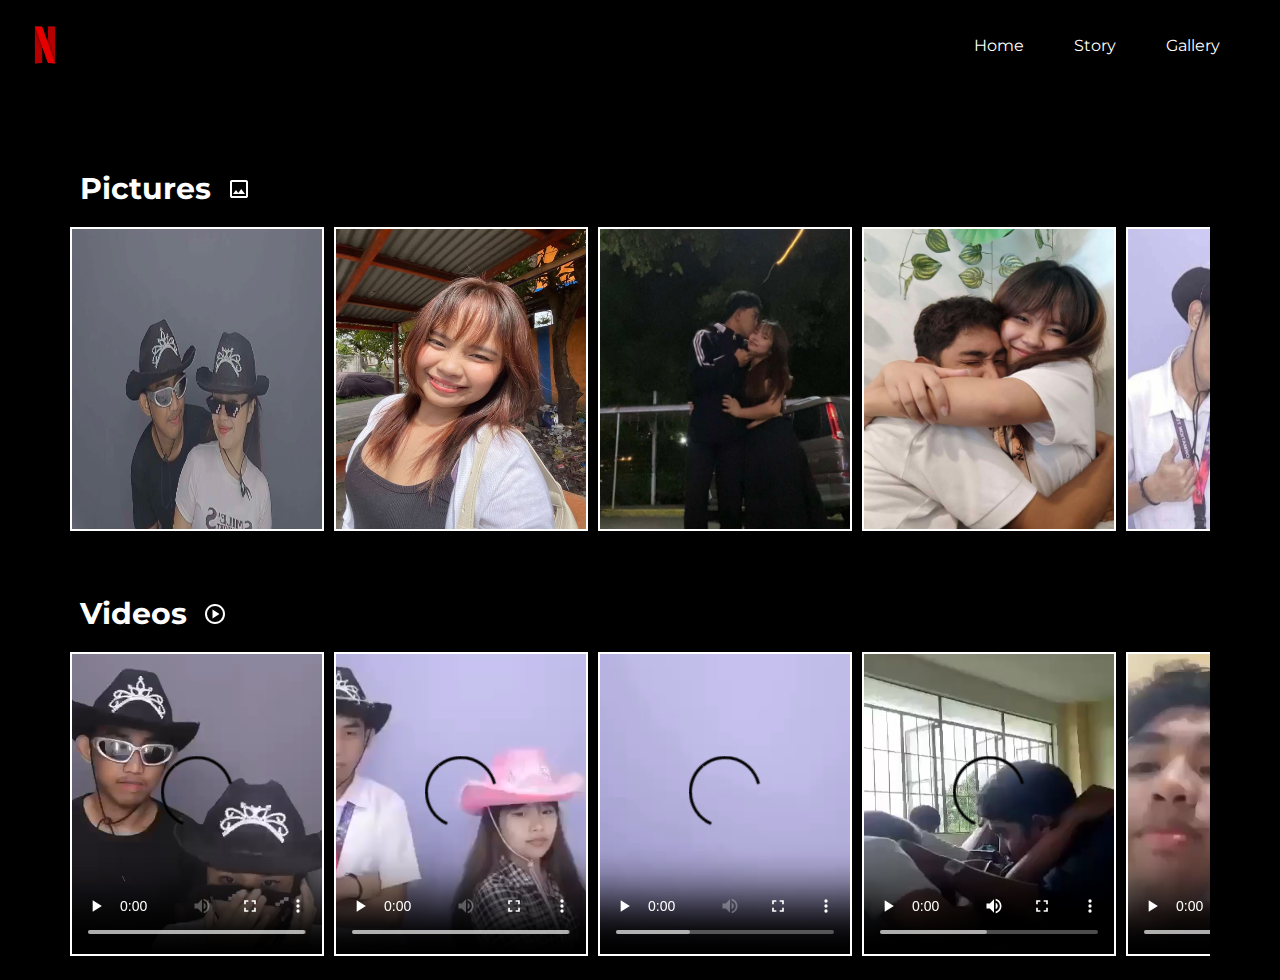
<file: gallery.html>
<!DOCTYPE html>
<html lang="en">
<head>
    <meta charset="UTF-8">
    <meta name="viewport" content="width=device-width, initial-scale=1.0">
    <!--for body font-->
    <link rel="preconnect" href="https://fonts.googleapis.com">
    <link rel="preconnect" href="https://fonts.gstatic.com" crossorigin>
    <link href="https://fonts.googleapis.com/css2?family=Montserrat:ital,wght@0,100..900;1,100..900&display=swap" rel="stylesheet">
    <link rel="stylesheet" href="gallery.css">
    <title>Gallery</title>
</head>
<body>
    <div id="loader">
        <div class="circle"></div>
      </div>

      <nav>
        <ul class="side-bar">
          <li onclick="hideMenu()"><a href="#"><svg id="close" xmlns="http://www.w3.org/2000/svg" height="24px" viewBox="0 -960 960 960" width="24px" fill="#5f6368"><path d="m256-200-56-56 224-224-224-224 56-56 224 224 224-224 56 56-224 224 224 224-56 56-224-224-224 224Z"/></svg></a></li>
          <li id="center"><a href="home.html">Home</a></li>
          <li id="center"><a href="story.html">Story</a></li>
          <li id="center"><a href="gallery.html">Gallery</a></li>
        </ul>
        <ul class="top-bar">
          <li><a href="index.html"><img id="img-logo" src="pics/netflix-logo-.png"></a></li>
          <li class="links"><a href="home.html">Home</a></li>
          <li class="links"><a href="story.html">Story</a></li>
          <li class="links"><a href="gallery.html">Gallery</a></li>
          <li class="menu" onclick="showMenu()"><a href="#"><svg id="menu" xmlns="http://www.w3.org/2000/svg" height="30px" viewBox="0 -960 960 960" width="24px" fill="#5f6368"><path d="M120-240v-80h720v80H120Zm0-200v-80h720v80H120Zm0-200v-80h720v80H120Z"/></svg></a></li>
        </ul>
      </nav>

      <div class="container">
        <div class="pics">
            <a>
                <h1 id="h1-image">Pictures&nbsp;&nbsp;</h1>
                <svg id="image-icon" xmlns="http://www.w3.org/2000/svg" height="24px" viewBox="0 -960 960 960" width="24px" fill="#5f6368">
                    <path d="M200-120q-33 0-56.5-23.5T120-200v-560q0-33 23.5-56.5T200-840h560q33 0 56.5 23.5T840-760v560q0 33-23.5 56.5T760-120H200Zm0-80h560v-560H200v560Zm40-80h480L570-480 450-320l-90-120-120 160Zm-40 80v-560 560Z" />
                </svg>
            </a>
            <div class="container-image">
              <div class="image"><img src="pics/anniv.jpg" alt=""></div>
              <div class="image"><img src="pics/baby.jpg" alt=""></div>
              <div class="image"><img src="pics/circle.jpg" alt=""></div>
              <div class="image"><img src="pics/first_motmot.jpg" alt=""></div>
              <div class="image"><img src="pics/photobooth.jpg" alt=""></div>
              <h1 id="see-all">See all<svg id="right-icon" xmlns="http://www.w3.org/2000/svg" height="24px" viewBox="0 -960 960 960" width="24px" fill="#5f6368"><path d="M504-480 320-664l56-56 240 240-240 240-56-56 184-184Z"/></svg></h1>
            </div>
        </div>
    
        <div class="vids">
            <a>
                <h1 id="h1-video">Videos&nbsp;&nbsp;</h1>
                <svg id="video-icon" xmlns="http://www.w3.org/2000/svg" height="24px" viewBox="0 -960 960 960" width="24px" fill="#5f6368">
                    <path d="m380-300 280-180-280-180v360ZM480-80q-83 0-156-31.5T197-197q-54-54-85.5-127T80-480q0-83 31.5-156T197-763q54-54 127-85.5T480-880q83 0 156 31.5T763-763q54 54 85.5 127T880-480q0 83-31.5 156T763-197q-54 54-127 85.5T480-80Zm0-80q134 0 227-93t93-227q0-134-93-227t-227-93q-134 0-227 93t-93 227q0 134 93 227t227 93Zm0-320Z" />
                </svg>
            </a>
            <div class="container-video">
              <div class="video">
                <video width="320" height="240" controls>
                  <source src="vid/1st_anniv.mp4" type="video/mp4">
                  Your browser does not support the video tag.
                </video>
              </div>
              <div class="video">
                <video width="320" height="240" controls>
                  <source src="vid/actingan_photobooth.mp4" type="video/mp4">
                  Your browser does not support the video tag.
                </video>
              </div>
              <div class="video">
                <video width="320" height="240" controls>
                  <source src="vid/cowboy_photobooth.mp4" type="video/mp4">
                  Your browser does not support the video tag.
                </video>
              </div>
              <div class="video">
                <video width="320" height="240" controls>
                  <source src="vid/suyo.mp4" type="video/mp4">
                  Your browser does not support the video tag.
                </video>
              </div>
              <div class="video">
                <video width="320" height="240" controls>
                  <source src="vid/favVid.mp4" type="video/mp4">
                  Your browser does not support the video tag.
                </video>
              </div>
              <h1 id="see-all">See all
                <svg id="right-icon" xmlns="http://www.w3.org/2000/svg" height="24px" viewBox="0 -960 960 960" width="24px" fill="#5f6368">
                  <path d="M504-480 320-664l56-56 240 240-240 240-56-56 184-184Z"/>
                </svg>
              </h1>
              
        </div>
        <div class="pop-up">
          <span>&times;</span>
          <div class="con">
            <img src="pics/anniv.jpg">
          </div>
        </div>
    </div>

      <script>
        function showMenu() {
          const sidebar = document.querySelector('.side-bar')
          sidebar.style.display = 'flex'
        }
    
        function hideMenu() {
          const sidebar = document.querySelector('.side-bar')
          sidebar.style.display = 'none'
        }
      </script>

      <script>
        window.addEventListener('load', () => {
          const loader = document.getElementById('loader');
          const content = document.getElementById('content');
      
          setTimeout(() => {
            loader.style.opacity = '0';
            setTimeout(() => {
              loader.style.display = 'none'; 
              content.style.display = 'block'; 
              document.body.style.overflow = 'auto'; 
            }, 500); 
          }, 500); 
        });
      </script>
      
<script>
    document.querySelectorAll('.container-image img').forEach(image => {
      image.onclick = () => {
        
        const popUp = document.querySelector('.pop-up');
        const popUpImage = popUp.querySelector('img');
        const downloadLink = popUp.querySelector('.dl a');

        popUp.style.display = 'flex';
        popUpImage.src = image.getAttribute('src');
      };
    });

    // Close the popup when clicking the close icon
    document.querySelector('.pop-up span').onclick = () => {
      document.querySelector('.pop-up').style.display = 'none';
    };
  </script>

</body>
</html>
</file>
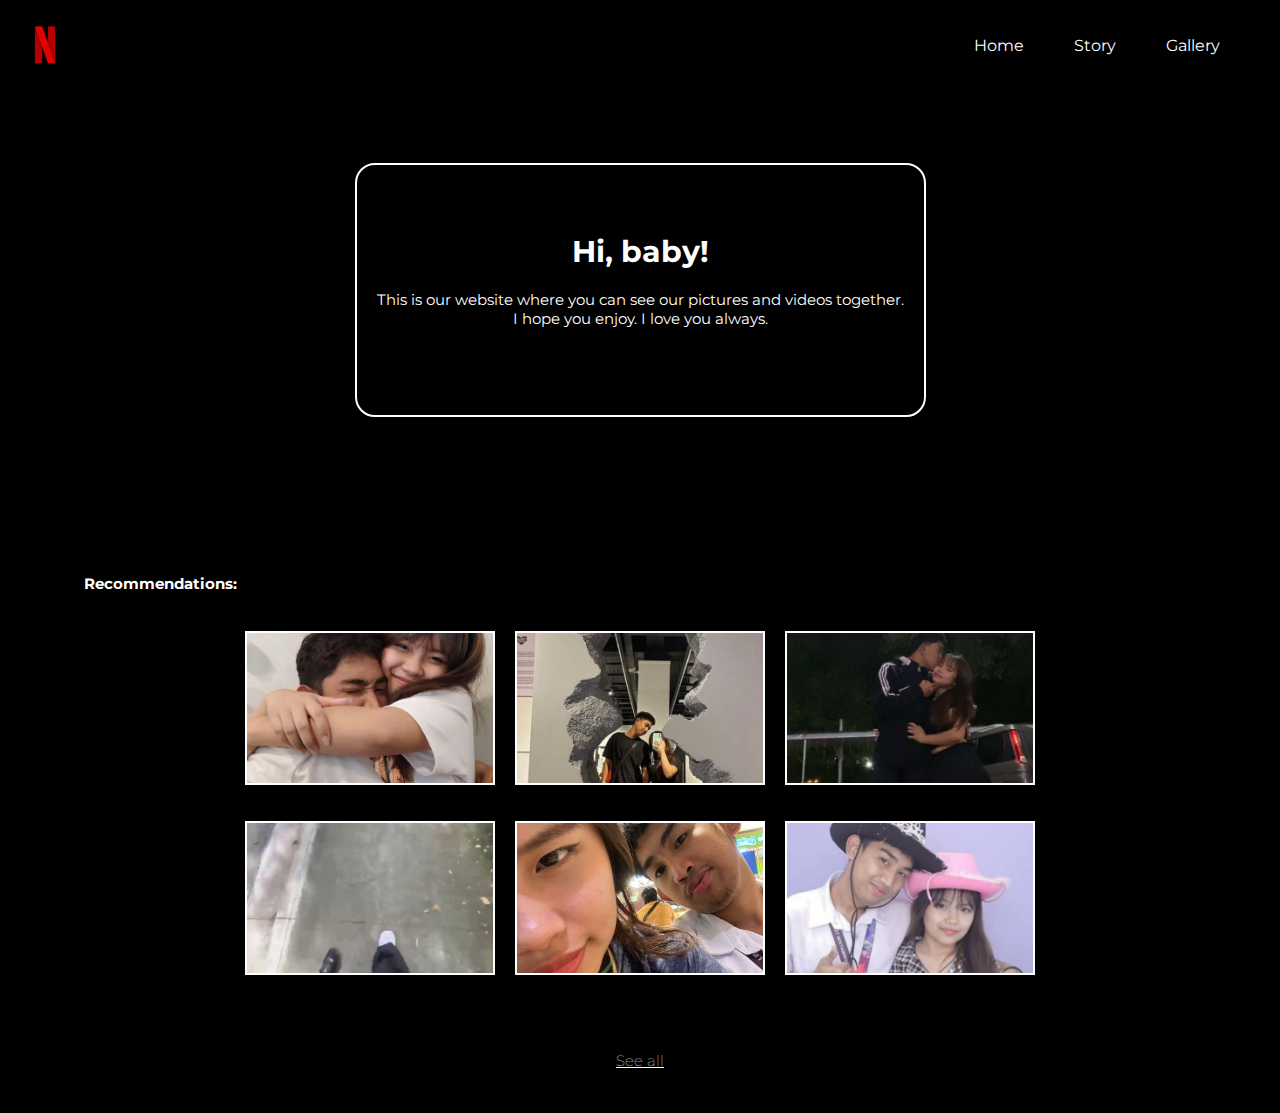
<file: home.html>
<!DOCTYPE html>
<html lang="en">
<head>
    <meta charset="UTF-8">
    <meta name="viewport" content="width=device-width, initial-scale=1.0">
    <!--for body font-->
    <link rel="preconnect" href="https://fonts.googleapis.com">
    <link rel="preconnect" href="https://fonts.gstatic.com" crossorigin>
    <link href="https://fonts.googleapis.com/css2?family=Montserrat:ital,wght@0,100..900;1,100..900&display=swap" rel="stylesheet">
    <!--for css styling link-->
    <link rel="stylesheet" href="home-style.css">
    <title>Document</title>
</head>
<body id="body_home">
  <div id="loader">
    <div class="circle"></div>
  </div>

  <nav>
    <ul class="side-bar">
      <li onclick="hideMenu()"><a href="#"><svg id="close" xmlns="http://www.w3.org/2000/svg" height="24px" viewBox="0 -960 960 960" width="24px" fill="#5f6368"><path d="m256-200-56-56 224-224-224-224 56-56 224 224 224-224 56 56-224 224 224 224-56 56-224-224-224 224Z"/></svg></a></li>
      <li id="center" class="home"><a href="home.html">Home</a></li>
      <li id="center"><a href="story.html">Story</a></li>
      <li id="center"><a href="gallery.html">Gallery</a></li>
    </ul>
    <ul class="top-bar">
      <li><a href="index.html"><img id="img-logo" src="pics/netflix-logo-.png"></a></li>
      <li class="links" class="home"><a href="home.html">Home</a></li>
      <li class="links"><a href="story.html">Story</a></li>
      <li class="links"><a href="gallery.html">Gallery</a></li>
      <li class="menu" onclick="showMenu()"><a href="#"><svg id="menu" xmlns="http://www.w3.org/2000/svg" height="30px" viewBox="0 -960 960 960" width="24px" fill="#5f6368"><path d="M120-240v-80h720v80H120Zm0-200v-80h720v80H120Zm0-200v-80h720v80H120Z"/></svg></a></li>
    </ul>
  </nav>

  <div class="text-container">
    <div class="text">
      <h1 id="text-h1">Hi, baby!</h1>
      <p id="text-p">This is our website where you can see our pictures and videos together.
        <br>I hope you enjoy. I love you always.
      </p>
    </div>
  </div>
  

  <h1 id="rec">Recommendations:</h1>

  <div class="mid">
    <div class="container1">
      <div class="image-wrapper">
        <img src="pics/first_motmot.jpg" alt="First Image">
        <a href="vid/kiss.mp4" class="play-button">
          <svg class="play-button" xmlns="http://www.w3.org/2000/svg" height="30px" viewBox="0 -960 960 960" width="30px" fill="#5f6368">
            <path d="m380-300 280-180-280-180v360ZM480-80q-83 0-156-31.5T197-197q-54-54-85.5-127T80-480q0-83 31.5-156T197-763q54-54 127-85.5T480-880q83 0 156 31.5T763-763q54 54 85.5 127T880-480q0 83-31.5 156T763-197q-54 54-127 85.5T480-80Zm0-80q134 0 227-93t93-227q0-134-93-227t-227-93q-134 0-227 93t-93 227q0 134 93 227t227 93Zm0-320Z"/>
          </svg>
        </a>
      </div>
      <div class="image-wrapper">
        <img src="pics/ronac.jpg" alt="Second Image">
        <a href="vid/ronacArtLambingan.mp4" class="play-button">
          <svg class="play-button" xmlns="http://www.w3.org/2000/svg" height="30px" viewBox="0 -960 960 960" width="30px" fill="#5f6368">
            <path d="m380-300 280-180-280-180v360ZM480-80q-83 0-156-31.5T197-197q-54-54-85.5-127T80-480q0-83 31.5-156T197-763q54-54 127-85.5T480-880q83 0 156 31.5T763-763q54 54 85.5 127T880-480q0 83-31.5 156T763-197q-54 54-127 85.5T480-80Zm0-80q134 0 227-93t93-227q0-134-93-227t-227-93q-134 0-227 93t-93 227q0 134 93 227t227 93Zm0-320Z"/>
          </svg>
        </a>
      </div>
      <div class="image-wrapper">
        <img src="pics/circle.jpg" alt="Third Image">
        <a href="vid/us_vid.mp4" class="play-button">
          <svg class="play-button" xmlns="http://www.w3.org/2000/svg" height="24px" viewBox="0 -960 960 960" width="24px" fill="#5f6368">
            <path d="m380-300 280-180-280-180v360ZM480-80q-83 0-156-31.5T197-197q-54-54-85.5-127T80-480q0-83 31.5-156T197-763q54-54 127-85.5T480-880q83 0 156 31.5T763-763q54 54 85.5 127T880-480q0 83-31.5 156T763-197q-54 54-127 85.5T480-80Zm0-80q134 0 227-93t93-227q0-134-93-227t-227-93q-134 0-227 93t-93 227q0 134 93 227t227 93Zm0-320Z"/>
          </svg>
        </a>
      </div>
    
      <div class="pop-up">
        <span>&times;</span>
        <div class="con">
          <video controls>
            <source src="" type="video/mp4">
            Your browser does not support the video tag.
          </video>
        </div>
      </div>

        <div class="container2">
          <div class="image-wrapper">
            <img src="pics/up.jpg" alt="Fourth Image">
            <a href="vid/walkingUP.mp4" class="play-button">
              <svg class="play-button" xmlns="http://www.w3.org/2000/svg" height="24px" viewBox="0 -960 960 960" width="24px" fill="#5f6368"><path d="m380-300 280-180-280-180v360ZM480-80q-83 0-156-31.5T197-197q-54-54-85.5-127T80-480q0-83 31.5-156T197-763q54-54 127-85.5T480-880q83 0 156 31.5T763-763q54 54 85.5 127T880-480q0 83-31.5 156T763-197q-54 54-127 85.5T480-80Zm0-80q134 0 227-93t93-227q0-134-93-227t-227-93q-134 0-227 93t-93 227q0 134 93 227t227 93Zm0-320Z"/></svg>
            </a>
          </div>
        <div class="image-wrapper">
            <img src="pics/sm.jpg" alt="Fifth Image">
            <a href="vid/makefacesound.mp4" class="play-button">
              <svg class="play-button" xmlns="http://www.w3.org/2000/svg" height="24px" viewBox="0 -960 960 960" width="24px" fill="#5f6368"><path d="m380-300 280-180-280-180v360ZM480-80q-83 0-156-31.5T197-197q-54-54-85.5-127T80-480q0-83 31.5-156T197-763q54-54 127-85.5T480-880q83 0 156 31.5T763-763q54 54 85.5 127T880-480q0 83-31.5 156T763-197q-54 54-127 85.5T480-80Zm0-80q134 0 227-93t93-227q0-134-93-227t-227-93q-134 0-227 93t-93 227q0 134 93 227t227 93Zm0-320Z"/></svg>
            </a>
          </div>
        <div class="image-wrapper">
            <img src="pics/photobooth.jpg" alt="Sixth Image">
            <a href="vid/cowboy_photobooth.mp4" class="play-button">
              <svg class="play-button" xmlns="http://www.w3.org/2000/svg" height="24px" viewBox="0 -960 960 960" width="24px" fill="#5f6368"><path d="m380-300 280-180-280-180v360ZM480-80q-83 0-156-31.5T197-197q-54-54-85.5-127T80-480q0-83 31.5-156T197-763q54-54 127-85.5T480-880q83 0 156 31.5T763-763q54 54 85.5 127T880-480q0 83-31.5 156T763-197q-54 54-127 85.5T480-80Zm0-80q134 0 227-93t93-227q0-134-93-227t-227-93q-134 0-227 93t-93 227q0 134 93 227t227 93Zm0-320Z"/></svg>
            </a>
          </div>
        </div>
        <div class="see-all">
          <a href="gallery.html">
            <h1 id="see-all">See all</h1>
          </a>
        </div>
      </div>

      <div class="pop-up">
        <span>&times;</span>
        <div class="con">
          <video controls>
            <source src="" type="video/mp4">
            Your browser does not support the video tag.
          </video>
        </div>
      </div>
    </div>
  </body>



  <script>
    function showMenu() {
      const sidebar = document.querySelector('.side-bar')
      sidebar.style.display = 'flex'
    }

    function hideMenu() {
      const sidebar = document.querySelector('.side-bar')
      sidebar.style.display = 'none'
    }
  </script>

<script>
  window.addEventListener('load', () => {
    const loader = document.getElementById('loader');
    const content = document.getElementById('content');

    setTimeout(() => {
      loader.style.opacity = '0';
      setTimeout(() => {
        loader.style.display = 'none'; 
        content.style.display = 'block'; 
        document.body.style.overflow = 'auto'; 
      }, 500); 
    }, 500); 
  });
</script>


<script>
  document.querySelectorAll('.mid .play-button').forEach(button => {
    button.onclick = (e) => {
      e.preventDefault(); 
      const videoSrc = button.getAttribute('href'); 
      const popUp = document.querySelector('.pop-up');
      const videoElement = popUp.querySelector('video');
      const videoSource = videoElement.querySelector('source');

     
      videoSource.src = videoSrc;
      videoElement.load(); 
      videoElement.play(); 

     
      popUp.style.display = 'flex';
    };
  });

  
  document.querySelector('.pop-up span').onclick = () => {
    const popUp = document.querySelector('.pop-up');
    const videoElement = popUp.querySelector('video');

    
    videoElement.pause();
    popUp.style.display = 'none';
  };
</script>

</body>
</html>
</file>
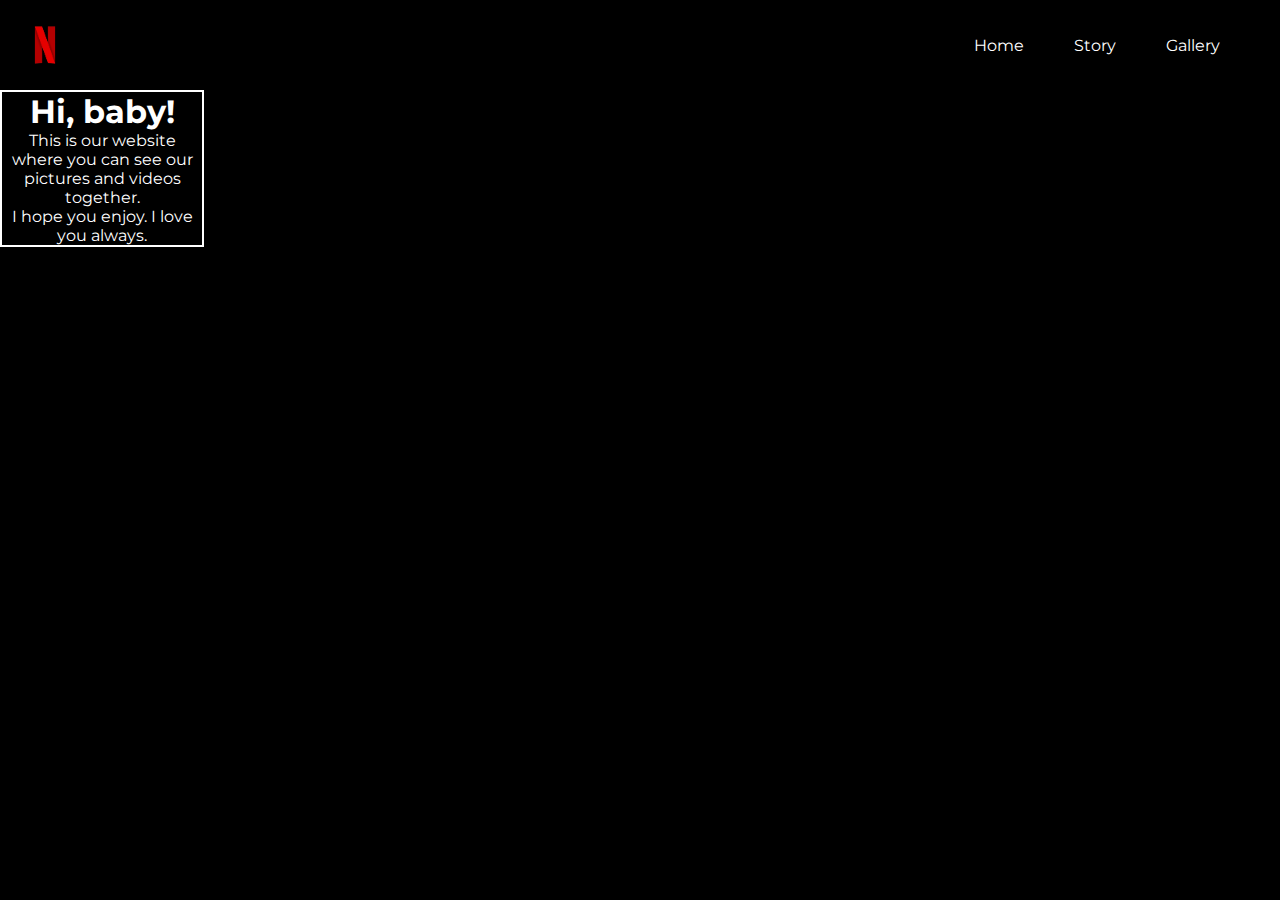
<file: story.html>
<!DOCTYPE html>
<html lang="en">
<head>
    <meta charset="UTF-8">
    <meta name="viewport" content="width=device-width, initial-scale=1.0">
    <link rel="stylesheet" href="story.css">
    <link rel="preconnect" href="https://fonts.googleapis.com">
    <link rel="preconnect" href="https://fonts.gstatic.com" crossorigin>
    <link href="https://fonts.googleapis.com/css2?family=Montserrat:ital,wght@0,100..900;1,100..900&display=swap" rel="stylesheet">
    <title>Story</title>
</head>
<body>

  <div id="loader">
    <div class="circle"></div>
  </div>
    <nav>

        <ul class="side-bar">
          <li onclick="hideMenu()"><a href="#"><svg id="close" xmlns="http://www.w3.org/2000/svg" height="24px" viewBox="0 -960 960 960" width="24px" fill="#5f6368"><path d="m256-200-56-56 224-224-224-224 56-56 224 224 224-224 56 56-224 224 224 224-56 56-224-224-224 224Z"/></svg></a></li>
          <li id="center"><a href="home.html">Home</a></li>
          <li id="center"><a href="story.html">Story</a></li>
          <li id="center"><a href="gallery.html">Gallery</a></li>
        </ul>
        <ul class="top-bar">
          <li><a href="index.html"><img id="img-logo" src="pics/netflix-logo-.png"></a></li>
          <li class="links"><a href="home.html">Home</a></li>
          <li class="links"><a href="story.html">Story</a></li>
          <li class="links"><a href="gallery.html">Gallery</a></li>
          <li class="menu" onclick="showMenu()"><a href="#"><svg id="menu" xmlns="http://www.w3.org/2000/svg" height="30px" viewBox="0 -960 960 960" width="24px" fill="#5f6368"><path d="M120-240v-80h720v80H120Zm0-200v-80h720v80H120Zm0-200v-80h720v80H120Z"/></svg></a></li>
        </ul>
      </nav>
      
      <section id="first">
        <div class="box">
          <h1 id="text-h1">Hi, baby!</h1>
          <p id="text-p">This is our website where you can see our pictures and videos together.
            <br>I hope you enjoy. I love you always.
          </p>
        </div> 
      </section>

      <section id="second">

      </section>


      <script>
        window.addEventListener('load', () => {
          const loader = document.getElementById('loader');
          const content = document.getElementById('content');
      
          setTimeout(() => {
            loader.style.opacity = '0';
            setTimeout(() => {
              loader.style.display = 'none'; 
              content.style.display = 'block'; 
              document.body.style.overflow = 'auto'; 
            }, 500); 
          }, 500); 
        });
      </script>

      <script>
        function showMenu() {
          const sidebar = document.querySelector('.side-bar')
          sidebar.style.display = 'flex'
        }
    
        function hideMenu() {
          const sidebar = document.querySelector('.side-bar')
          sidebar.style.display = 'none'
        }
      </script>
</body>
</html>
</file>
<file: gallery.css>
* {
    margin: 0;
    padding: 0;
}
#loader {
    position: fixed;
    top: 0;
    left: 0;
    width: 100%;
    height: 100%;
    background: black;
    display: flex;
    justify-content: center;
    align-items: center;
    z-index: 9999;
    opacity: 1;
    transition: opacity 0.5s ease; 
  }
  
  .circle {
    width: 50px;
    height: 50px;
    border: 5px solid transparent;
    border-top: 5px solid red; 
    border-radius: 50%;
    animation: spin 1s linear infinite;
  }
  
  @keyframes spin {
    from {
      transform: rotate(0deg);
    }
    to {
      transform: rotate(360deg);
    }
  }

  body {
    margin: 0;
    padding: 0;
    background-color: black;
    height: 100vh;
    font-family: "Montserrat", serif;
    font-optical-sizing: auto;
    font-weight: light;
    font-style: normal;
  }
#img-logo {
    width: 50px;
    height: 50px;
}

/*nav for all*/
nav {
    background-color: transparent;
    padding: 10px;
}
nav a:hover {
    color: grey;
}
nav li:first-child {
    padding: 10px 10px;
    margin-right: auto;
}

/*side-bar*/
.side-bar {
    position: fixed;
    top: 0;
    right: 0;
    height: 100vh;
    padding: 0;
    width: 200px;
    z-index: 999;
    background-color: rgba(48, 47, 47, 0.445);
    backdrop-filter: blur(20px);
    display: none;
    flex-direction: column;
    align-items: flex-start;
    justify-content: flex-start;
}
.side-bar li {
    width: 100%;
    display: flex;
    align-items: center;
    padding: 20px;
}
.side-bar a {
    width: 100%;
    height: 100%;
    text-decoration: none;
    display: flex;
    align-items: center;
    color: white;
}
#menu, #close{
    fill: white;
}
.menu {
    display: none;
}

/*top-bar*/
.top-bar {
    width: 100%;
    list-style: none;
    display: flex;
    justify-content: flex-end;
    align-items: center;
}
.top-bar a {
    height: 100%;
    text-decoration: none;
    display: flex;
    align-items: center;
    color: white;
}
.top-bar .links {
    margin-right: 50px;

}

/*contents*/
.container {
    padding: 20px;
    display: flex;
    flex-direction: column;
    gap: 50px;
}
.container a {
    padding: 10px;
    display: flex;
    align-items: center;
    text-decoration:dashed;
    color: white;
}
#a-pics {
    padding: 0;
}
#h1-image, #h1-video{
    font-size: 15px;
}
#image-icon, #video-icon {
    fill: white;
}


/*for image*/

.container-image {
    display: flex;
    overflow-x: scroll;
    scroll-behavior: smooth;
    gap: 10px;
}

.container-image:last-child {
    align-items: center;
}

.container-image::-webkit-scrollbar {
    height: 2px;
}

.container-image::-webkit-scrollbar-thumb {
    background-color: white;
}

.container-image::-webkit-scrollbar-thumb:hover {
    background-color: #555;
}

.container-image img {
    width: 250px;       
    height: 300px;     
    margin-top: 10px;
    border: 2px solid white;
    cursor: pointer;
}


/*for video*/

.container-video {
    display: flex;
    overflow-x: scroll;
    scroll-behavior: smooth;
    gap: 10px;
}

.container-video:last-child {
    align-items: center;
}

.container-video::-webkit-scrollbar {
    height: 2px;
}

.container-video::-webkit-scrollbar-thumb {
    background-color: white;
}

.container-video::-webkit-scrollbar-thumb:hover {
    background-color: #555;
}

.container-video video {
    width: 250px;       
    height: 300px;       
    object-fit: cover;  
    cursor: pointer;
    margin-top: 10px;
    border: 2px solid white;
}




#see-all {
    color: white;
    font-size: 15px;
    padding: 10px;
    width: auto; 
    min-width: 70px; 
    display: flex; 
    text-align: center; 
    align-items: center;
    justify-content: center;
}
#right-icon {
    fill: white;
}
/*pop-up*/
.container .pop-up {
    position: fixed;
    top: 0;
    left: 0;
    background: rgba(0, 0, 0, 0.767);
    height: 100%;
    width: 100%;
    z-index: 100;
    display: none;
}
.container .pop-up span {
    position: absolute;
    top: 20px;
    right: 20px;
    font-size: 40px;
    font-weight: lighter;
    color: white;
    cursor: pointer;
    z-index: 100;
}
.container .pop-up img {
    width: 300px;
    height: 400px;
    border: 2px solid white;
}
.con {
    width: 100%;
    display: flex;
    align-items: center;
    justify-content: center;
}

/*for image gallery*/


/*Reponsiveness*/
@media (max-width: 800px) {
    .links {
        display: none;
    }
    .menu {
        display: block;
    }
    .side-bar {
        width: 250px;
    }
}

@media (min-width: 800px) {
    .container {
        margin: 50px;
    }
    #h1-image, #h1-video {
        font-size: 30px;
    }

}
</file>
<file: home-style.css>
* {
    margin: 0;
    padding: 0;
}
/*Loader*/
#loader {
    position: fixed;
    top: 0;
    left: 0;
    width: 100%;
    height: 100%;
    background: black;
    display: flex;
    justify-content: center;
    align-items: center;
    z-index: 9999;
    opacity: 1;
    transition: opacity 0.5s ease; 
  }
  
  .circle {
    width: 50px;
    height: 50px;
    border: 5px solid transparent;
    border-top: 5px solid red; 
    border-radius: 50%;
    animation: spin 1s linear infinite;
  }
  
  @keyframes spin {
    from {
      transform: rotate(0deg);
    }
    to {
      transform: rotate(360deg);
    }
  }


#body_home {
    margin: 0;
    padding: 0;
    background-color: black;  
    font-family: "Montserrat", serif;
    font-optical-sizing: auto;
    font-style: normal;
    color: white;
    
}
#img-logo {
    width: 50px;
    height: 50px;
}

/*nav for all*/

nav {
    background-color: transparent;
    padding: 10px;
}
nav a:hover {
    color: grey;
}
nav li:first-child {
    padding: 10px 10px;
    margin-right: auto;
}

/*side-bar*/
.side-bar {
    position: fixed;
    top: 0;
    right: 0;
    height: 100vh;
    padding: 0;
    width: 200px;
    z-index: 999;
    background-color: rgba(48, 47, 47, 0.445);
    backdrop-filter: blur(50px);
    display: none;
    flex-direction: column;
    align-items: flex-start;
    justify-content: flex-start;
}
.side-bar li {
    width: 100%;
    display: flex;
    align-items: center;
    padding: 20px;
}

.side-bar a {
    width: 100%;
    height: 100%;
    text-decoration: none;
    display: flex;
    align-items: center;
    color: white;
}
#menu, #close{
    fill: white;
}
.menu {
    display: none;
}

/*top-bar*/
.top-bar {
    width: 100%;
    list-style: none;
    display: flex;
    justify-content: flex-end;
    align-items: center;
}
.top-bar a {
    height: 100%;
    text-decoration: none;
    display: flex;
    align-items: center;
    color: white;
}
.top-bar .links {
    margin-right: 50px;

}

/*contents*/
#rec {
    color: white;
    font-size: 15px;
    padding: 20px;
    margin-left: 5%;
    margin-top: 5%;
}
.mid {
    display: flex;
    justify-content: flex-start;
    align-items: center;
    flex-direction: column;
    width: 100%;
    padding: 0 5%; 
    box-sizing: border-box; 
    height: 500px;
}
.mid .see-all {
    align-self: center;
}
.container1, .container2 {
    display: flex;
    align-items: center;
    justify-content: center;
    gap: 20px;
    flex-wrap: wrap;
    width: 100%;
}

.container1 .image-wrapper, .container2 .image-wrapper {
    position: relative;
    display: flex;
    justify-content: center;
    align-items: center;
    width: calc((100% - 60px) / 3); 
    height: 150px; 
    max-width: 250px; 
    box-sizing: border-box;
    margin-top: 20px;
}

.container1 .image-wrapper img, .container2 .image-wrapper img {
    width: 100%;
    height: 100%;
    object-fit: cover;
    border: 2px solid white;
}

.container1 .play-button, .container2 .play-button {
    position: absolute;
    top: 50%;
    left: 50%;
    transform: translate(-50%, -50%);
    width: 50%; 
    height: 50%; 
    fill: white;
    display: none;
}
.container1 .image-wrapper:hover img, 
.container2 .image-wrapper:hover img {
    filter: blur(2px); 
}
.container1 .image-wrapper .play-button,
.container2 .image-wrapper .play-button {
    fill: white;
    opacity: 0; 
    transition: fill 1s ease, opacity 1s ease; 
}

.container1 .image-wrapper:hover .play-button,
.container2 .image-wrapper:hover .play-button {
    opacity: 1; 
    display: block;
}

.container1 .image-wrapper:hover .play-button:hover,
.container2 .image-wrapper:hover .play-button:hover {
    fill: rgba(128, 8, 8, 0.842); 
}

.text-container {
    display: flex;
    justify-content: center;
    align-items: center;
    height: 400px;
}
.text {
    display: flex;
    justify-content: center;
    text-align: center;
    align-items: center;
    flex-direction: column;
    border: 2px solid white;
    border-radius: 20px;

    height: 250px;
    width: 300px;
    flex-wrap: wrap;
    transition: 0.5s ease-in-out;
}
.text:hover {
    background-color: white;
    transition: 0.5s ease-in-out;
}

.text:hover #text-h1,
.text:hover #text-p {
    color: black;
    transition: 0.5 ease-in-out; 
}

#text-h1 {
    font-size: 30px;
}

#text-p {
    font-size: 15px;
    font-weight: light;
}

.see-all {
    margin-top: 5%;
}
.see-all a{
    text-decoration-color: white;
}
#see-all {
    display: flex;
    justify-content: center;
    align-items: center;
    color: white;
    font-size: 15px;
    font-weight: lighter;
}


/*pop-up*/
.mid .pop-up {
    position: fixed;
    top: 0;
    left: 0;
    background: black;
    height: 100%;
    width: 100%;
    z-index: 100;
    display: none;
}
.mid .pop-up span {
    position: absolute;
    top: 20px;
    right: 20px;
    font-size: 40px;
    font-weight: lighter;
    color: white;
    cursor: pointer;
    z-index: 100;
}
.mid .pop-up video {
    width: 300px;
    height: 500px;
    border: 2px solid white;
    object-fit: cover;
}
.con {
    width: 100%;
    display: flex;
    align-items: center;
    justify-content: center;
}


/*Responsiveness*/


@media (max-width: 800px) {
    .links {
        display: none;
    }
    .menu {
        display: block;
    }
    .side-bar {
        width: 250px;
    }
}
@media (min-width: 800px) {
    .text {
        width: auto;
     }
     #text-p {
         padding: 20px;
     }
}
</file>
<file: story.css>
* {
    margin: 0;
    padding: 0;
}
body {
    margin: 0;
    padding: 0;
    background-color: black;  
    font-family: "Montserrat", serif;
    font-optical-sizing: auto;
    font-style: normal;
    color: white;
    
}

#loader {
    position: fixed;
    top: 0;
    left: 0;
    width: 100%;
    height: 100%;
    background: black;
    display: flex;
    justify-content: center;
    align-items: center;
    z-index: 9999;
    opacity: 1;
    transition: opacity 0.5s ease; 
  }
  
  .circle {
    width: 50px;
    height: 50px;
    border: 5px solid transparent;
    border-top: 5px solid red; 
    border-radius: 50%;
    animation: spin 1s linear infinite;
  }
  
  @keyframes spin {
    from {
      transform: rotate(0deg);
    }
    to {
      transform: rotate(360deg);
    }
  }

#img-logo {
    width: 50px;
    height: 50px;
}

/*nav for all*/
nav {
    background-color: transparent;
    padding: 10px;
}
nav a:hover {
    color: grey;
}
nav li:first-child {
    padding: 10px 10px;
    margin-right: auto;
}

/*side-bar*/
.side-bar {
    position: fixed;
    top: 0;
    right: 0;
    height: 100vh;
    padding: 0;
    width: 200px;
    z-index: 999;
    background-color: rgba(48, 47, 47, 0.445);
    backdrop-filter: blur(20px);
    display: none;
    flex-direction: column;
    align-items: flex-start;
    justify-content: flex-start;
}
.side-bar li {
    width: 100%;
    display: flex;
    align-items: center;
    padding: 20px;
}
.side-bar a {
    width: 100%;
    height: 100%;
    text-decoration: none;
    display: flex;
    align-items: center;
    color: white;
}
#menu, #close{
    fill: white;
}
.menu {
    display: none;
}

/*top-bar*/
.top-bar {
    width: 100%;
    list-style: none;
    display: flex;
    justify-content: flex-end;
    align-items: center;
}
.top-bar a {
    height: 100%;
    text-decoration: none;
    display: flex;
    align-items: center;
    color: white;
}
.top-bar .links {
    margin-right: 50px;

}

@media (max-width: 800px) {
    .links {
        display: none;
    }
    .menu {
        display: block;
    }
    .side-bar {
        width: 250px;
    }
}

@media (min-width: 800px) {
    .container {
        margin: 50px;
    }
    #h1-image, #h1-video {
        font-size: 30px;
    }

}


/*contents*/
#first {
    display: flex;
    align-content: center;
    justify-content: center;
    text-align: center;
    flex-direction: column;
}
.box {
    border: 2px solid white; 
    width: 200px;
    height: auto;

}
#text-h1 #text-p {
    font-size: 10px;
    padding: 20px;
}
</file>
